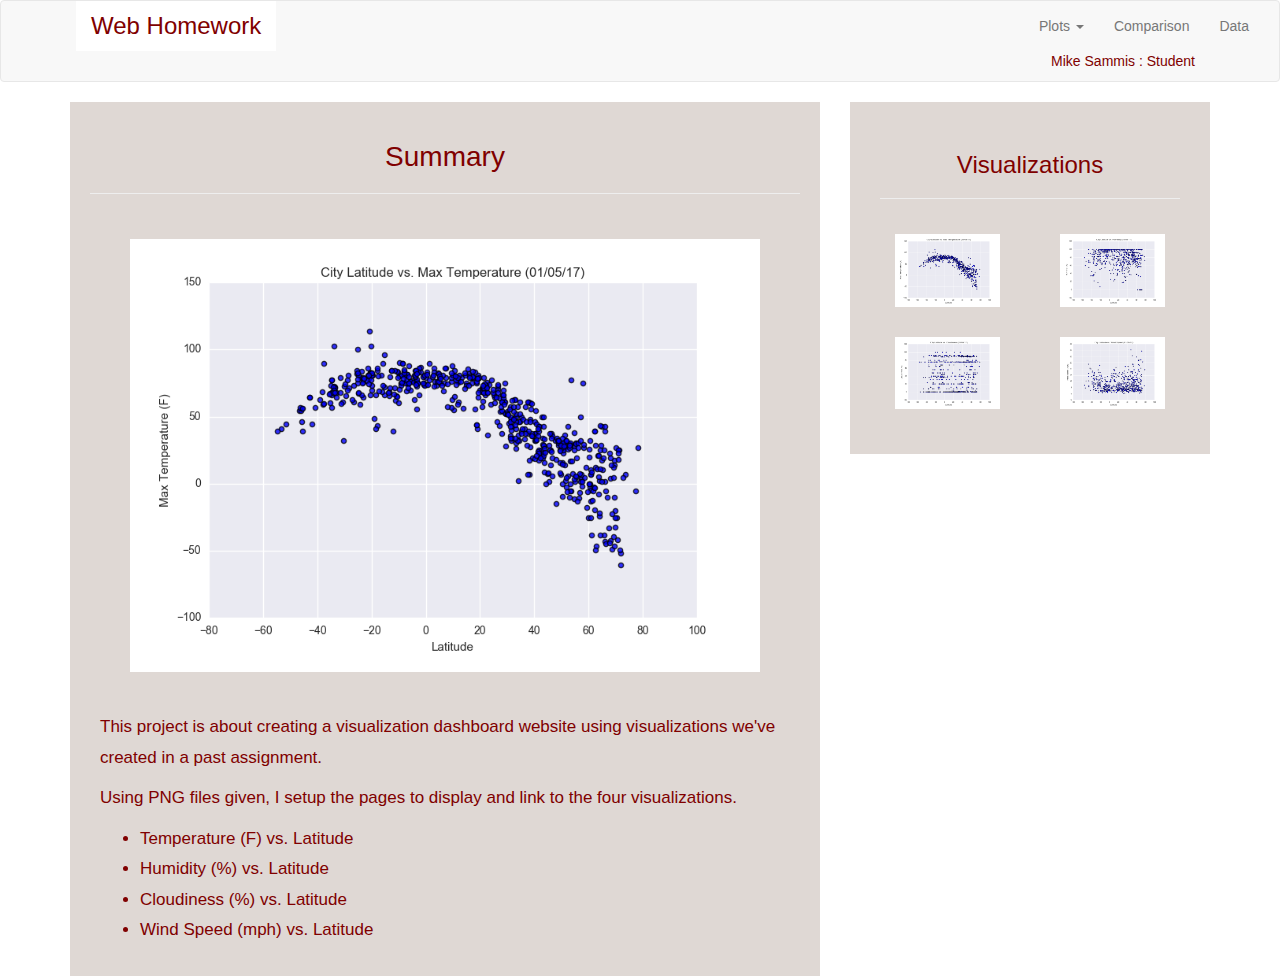
<file: index.html>
<!DOCTYPE html>
<html lang="en">

<head>
    <meta charset="UTF-8">
    <meta name="viewport" content="width=device-width, initial-scale=1.0">
    <meta http-equiv="X-UA-Compatible" content="ie=edge"> 
    <title>Web Homework</title>
    <link rel="stylesheet" href="https://maxcdn.bootstrapcdn.com/bootstrap/3.3.7/css/bootstrap.min.css" integrity="sha384-BVYiiSIFeK1dGmJRAkycuHAHRg32OmUcww7on3RYdg4Va+PmSTsz/K68vbdEjh4u"
        crossorigin="anonymous">
    <link rel="stylesheet" href="style.css">
</head>

<body>
    <nav class="navbar navbar-default">
        <div class="container-fluid">
            <div class="navbar-header">
                <button type="button" class="navbar-toggle collapsed" data-toggle="collapse" data-target="#bs-example-navbar-collapse-1"
                    aria-expanded="false">
                    <span class="sr-only">Toggle navigation</span>
                    <span class="icon-bar"></span>
                    <span class="icon-bar"></span>
                    <span class="icon-bar"></span>
                </button>
                <a class="navbar-brand" href="index.html">Web Homework</a>
            </div>

            <div class="collapse navbar-collapse" id="bs-example-navbar-collapse-1">
                <ul class="nav navbar-nav navbar-right">
                    <li class="dropdown">
                        <a href="#" class="dropdown-toggle" data-toggle="dropdown" role="button" aria-haspopup="true" aria-expanded="false">Plots
                            <span class="caret"></span>
                        </a>
                        <ul class="dropdown-menu">
                            <li>
                                <a href="temp.html">Temperature</a>
                            </li>
                            <li>
                                <a href="humid.html">Humidity</a>
                            </li>
                            <li>
                                <a href="cloud.html">Cloudiness</a>
                            </li>
                            <li>
                                <a href="wind.html">Wind Speed</a>
                            </li>
                        </ul>
                    </li>
                    <li>
                        <a href="comparison.html">Comparison</a>
                    </li>
                    <li>
                        <a href="cities.html">Data</a>
                    </li>
                </ul>
            </div>

        </div>
        <div class="container">
            <div class="col-md-12">
                <div class="sigline">
                    <p>
                        Mike Sammis : Student
                    </p>
                </div>
            </div>
        </div>
    </nav>


    <div class="container">
        <div class="row row-grid">
            <div class="col-md-8">
                <div class="box box-left">
                    <section id="intro">
                        <h1>Summary</h1>
                        <hr>
                        <figure>
                            <a target="_blank" href="Fig1.png">
                                <img id="viz-main" src="Fig1.png" alt="Latitude of cities">
                            </a>
                        </figure>

                        <section id="summary">
                            <p>This project is about creating a visualization dashboard website using visualizations we've created in a past assignment.
                            </p>

                            <p> Using PNG files given, I setup the pages to display and link to the four visualizations.
                                
                            </p>

                           

                            <ul>
                                <li>Temperature (F) vs. Latitude</li>
                                <li>Humidity (%) vs. Latitude</li>
                                <li>Cloudiness (%) vs. Latitude</li>
                                <li>Wind Speed (mph) vs. Latitude</li>

                            </ul>

                        </section>

                    </section>
                </div>
            </div>


            <div class="col-md-4">
                <div class="box box-right">
                    <h2>Visualizations</h2>
                    <hr>


                    <div class="row">
                        <div class="col-xs-6 col-sm-3 col-md-6">
                            <figure>
                                <a href="temp.html">
                                    <img id="landing-viz" src="Fig1.png" alt="Latitude vs. Temperature">
                                </a>
                            </figure>
                        </div>

                        <div class="col-xs-6 col-sm-3 col-md-6">
                            <figure>
                                <a href="humid.html">
                                    <img id="landing-viz" src="Fig2.png" alt="Latitude vs. Humidity">
                                </a>
                            </figure>
                        </div>

                        <div class="col-xs-6 col-sm-3 col-md-6">
                            <figure>
                                <a href="cloud.html">
                                    <img id="landing-viz" src="Fig3.png" alt="Latitude vs. Cloudiness">
                                </a>
                            </figure>
                        </div>

                        <div class="col-xs-6 col-sm-3 col-md-6">
                            <figure>
                                <a href="wind.html">
                                    <img id="landing-viz" src="Fig4.png" alt="Latitude vs. Wind Speed">
                                </a>
                            </figure>
                        </div>

                    </div>
                </div>
            </div>

        </div>
    </div>



    <script src="https://code.jquery.com/jquery-3.2.1.js" integrity="sha256-DZAnKJ/6XZ9si04Hgrsxu/8s717jcIzLy3oi35EouyE=" crossorigin="anonymous"></script>

    <script src="https://maxcdn.bootstrapcdn.com/bootstrap/3.3.7/js/bootstrap.min.js" integrity="sha384-Tc5IQib027qvyjSMfHjOMaLkfuWVxZxUPnCJA7l2mCWNIpG9mGCD8wGNIcPD7Txa"
        crossorigin="anonymous">
        </script>

</body>

</html>
</file>
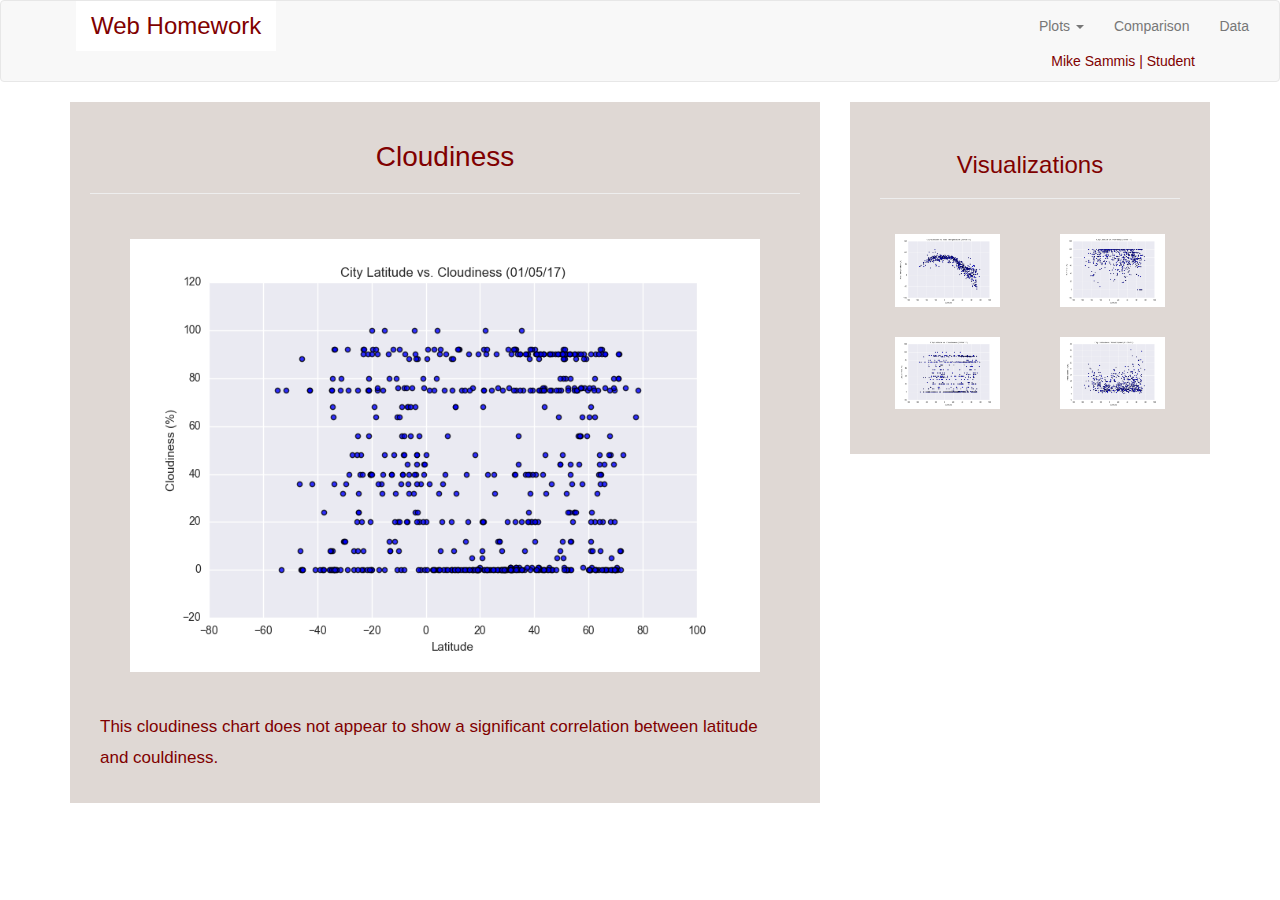
<file: cloud.html>
<!DOCTYPE html>
<html lang="en">

<head>
  <meta charset="UTF-8">
  <meta name="viewport" content="width=device-width, initial-scale=1.0">
  <meta http-equiv="X-UA-Compatible" content="ie=edge"> 
  <title>Cloudiness</title>
  <link rel="stylesheet" href="https://maxcdn.bootstrapcdn.com/bootstrap/3.3.7/css/bootstrap.min.css" integrity="sha384-BVYiiSIFeK1dGmJRAkycuHAHRg32OmUcww7on3RYdg4Va+PmSTsz/K68vbdEjh4u" crossorigin="anonymous">
  <link rel="stylesheet" href="style.css">
</head>

<body>
   <nav class="navbar navbar-default">
            <div class="container-fluid">
              <div class="navbar-header">
                <button type="button" class="navbar-toggle collapsed" data-toggle="collapse" data-target="#bs-example-navbar-collapse-1" aria-expanded="false">
                  <span class="sr-only">Toggle navigation</span>
                  <span class="icon-bar"></span>
                  <span class="icon-bar"></span>
                  <span class="icon-bar"></span>
                </button>
                <a class="navbar-brand" href="index.html">Web Homework</a>
              </div>
              <div class="collapse navbar-collapse" id="bs-example-navbar-collapse-1">
                    <ul class="nav navbar-nav navbar-right">
                        <li class="dropdown">
                            <a href="#" class="dropdown-toggle" data-toggle="dropdown" role="button" aria-haspopup="true" aria-expanded="false">Plots
                                <span class="caret"></span>
                            </a>
                            <ul class="dropdown-menu">
                                <li>
                                    <a href="temp.html">Temperature</a>
                                </li>
                                <li>
                                    <a href="humid.html">Humidity</a>
                                </li>
                                <li>
                                    <a href="cloud.html">Cloudiness</a>
                                </li>
                                <li>
                                    <a href="wind.html">Wind Speed</a>
                                </li>
                            </ul>
                        </li>
                        <li>
                            <a href="comparison.html">Comparison</a>
                        </li>
                        <li>
                            <a href="cities.html">Data</a>
                        </li>
                    </ul>
                </div>
    
            </div>
            <div class="container">
                <div class="col-md-12">
                    <div class="sigline">
                        <p>
                            Mike Sammis | Student
                        </p>
                    </div>
                </div>
            </div>
        </nav>

          <div class="container">
                <div class="row row-grid">
                    
                    <div class="col-md-8">
                        <div class="box box-left">
                        <section id="intro">
                            <h1>Cloudiness</h1>
                            <hr>
                            <figure>
                                        <a target="_blank" href="Fig3.png">
                                            <img id="viz-main" src="Fig3.png" alt="Latitude vs. Cloudiness">
                                        </a>
                            </figure>
                            
                            <section id="summary">
                            <p>This cloudiness chart does not appear to show a significant correlation between latitude and couldiness.
                            </p>
                            </section>
        
                        </section>
                        </div>
                    </div>
                
                   
                    <div class="col-md-4">
                        <div class="box box-right">
                        <h2>Visualizations</h2>
                        <hr>
        
                   
                      <div class="row">
                            <div class="col-xs-6 col-sm-3 col-md-6">
                                  <figure>
                                      <a href="temp.html">
                                          <img id="landing-viz" src="Fig1.png" alt="Latitude vs. Temperature">
                                      </a>
                                  </figure>
                              </div>
                          
                        <div class="col-xs-6 col-sm-3 col-md-6">
                                <figure>
                                    <a href="humid.html">
                                        <img id="landing-viz" src="Fig2.png" alt="Latitude vs. Humidity">
                                    </a>
                                </figure>
                            </div>
      
                        <div class="col-xs-6 col-sm-3 col-md-6">
                                <figure>
                                    <a href="cloud.html">
                                        <img id="landing-viz" src="Fig3.png" alt="Latitude vs. Cloudiness">
                                    </a>
                                </figure>
                            </div>
      
                        <div class="col-xs-6 col-sm-3 col-md-6">
                                <figure>
                                    <a href="wind.html">
                                        <img id="landing-viz" src="Fig4.png" alt="Latitude vs. Wind Speed">
                                    </a>
                                </figure>
                            </div>
        
                            </div>
                        </div>
                      </div>
                          
                    </div>
                </div>
        

    <script
    src="https://code.jquery.com/jquery-3.2.1.js"
    integrity="sha256-DZAnKJ/6XZ9si04Hgrsxu/8s717jcIzLy3oi35EouyE="
    crossorigin="anonymous"></script>

    <script src="https://maxcdn.bootstrapcdn.com/bootstrap/3.3.7/js/bootstrap.min.js" integrity="sha384-Tc5IQib027qvyjSMfHjOMaLkfuWVxZxUPnCJA7l2mCWNIpG9mGCD8wGNIcPD7Txa" crossorigin="anonymous">
    </script>      
    </body>
    </html>
</file>
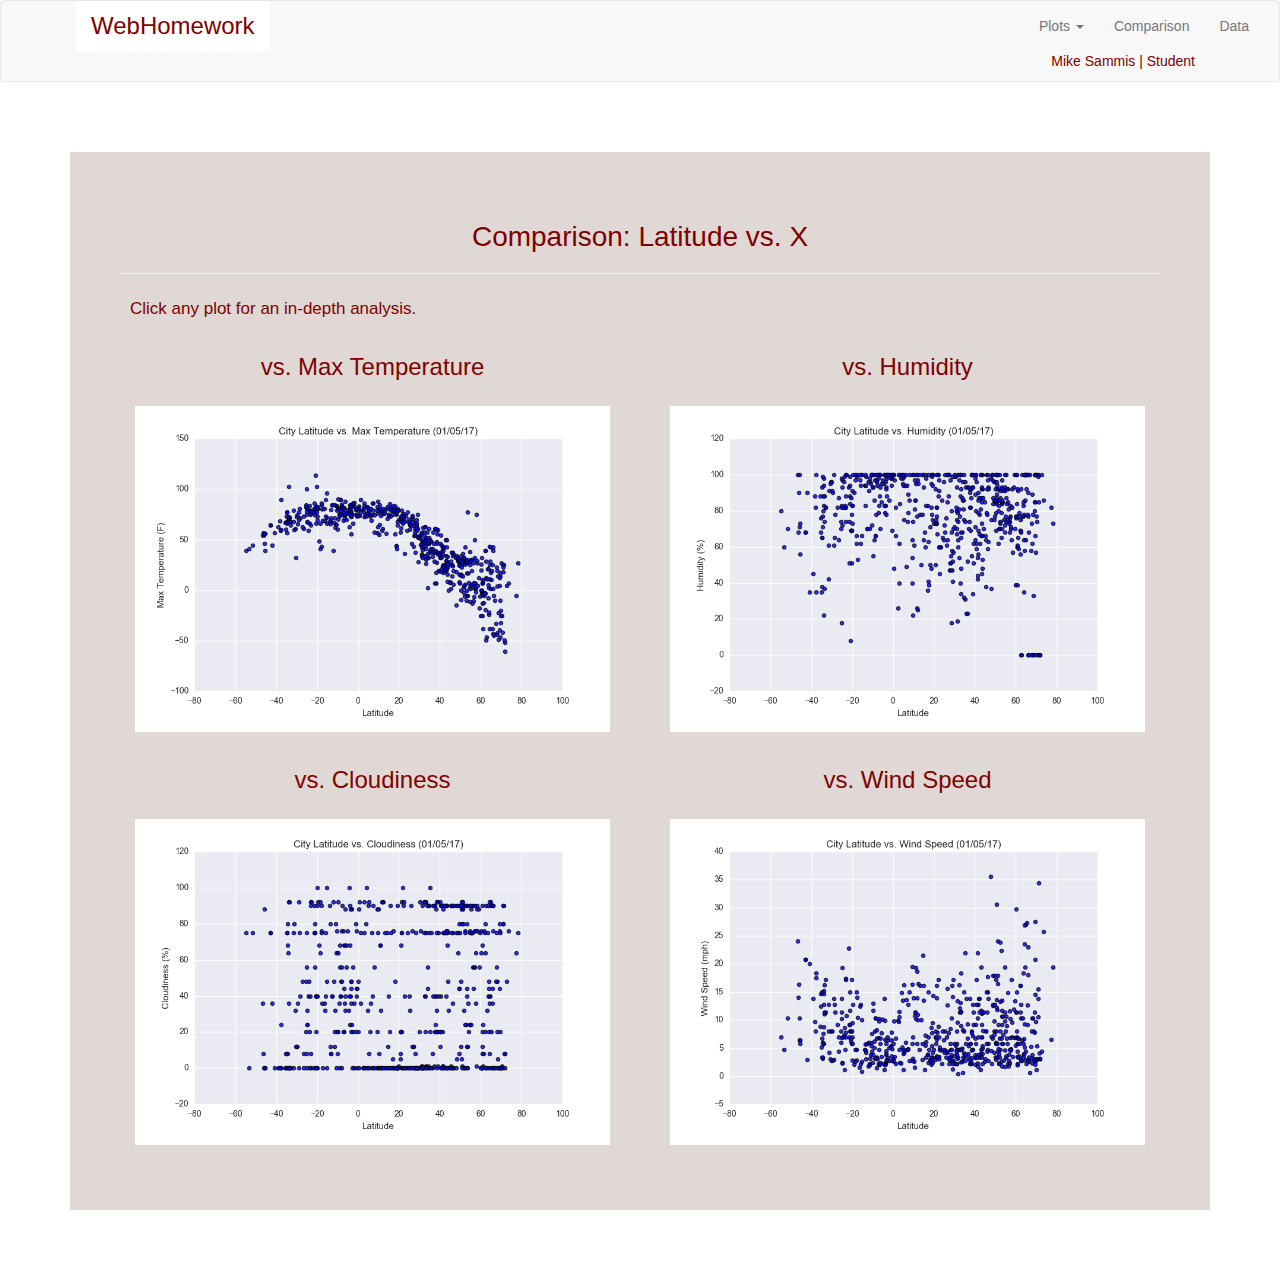
<file: comparison.html>
<!DOCTYPE html>
<html lang="en">

<head>
  <meta charset="UTF-8">
  <meta name="viewport" content="width=device-width, initial-scale=1.0">
  <meta http-equiv="X-UA-Compatible" content="ie=edge"> 
  <title>Comparison</title>
  <link rel="stylesheet" href="https://maxcdn.bootstrapcdn.com/bootstrap/3.3.7/css/bootstrap.min.css" integrity="sha384-BVYiiSIFeK1dGmJRAkycuHAHRg32OmUcww7on3RYdg4Va+PmSTsz/K68vbdEjh4u" crossorigin="anonymous">
  <link rel="stylesheet" href="style.css">
</head>

<body>
   <nav class="navbar navbar-default">
            <div class="container-fluid">
              
              <div class="navbar-header">
                <button type="button" class="navbar-toggle collapsed" data-toggle="collapse" data-target="#bs-example-navbar-collapse-1" aria-expanded="false">
                  <span class="sr-only">Toggle navigation</span>
                  <span class="icon-bar"></span>
                  <span class="icon-bar"></span>
                  <span class="icon-bar"></span>
                </button>
                <a class="navbar-brand" href="index.html">WebHomework</a>
              </div>
              <div class="collapse navbar-collapse" id="bs-example-navbar-collapse-1">
                    <ul class="nav navbar-nav navbar-right">
                        <li class="dropdown">
                            <a href="#" class="dropdown-toggle" data-toggle="dropdown" role="button" aria-haspopup="true" aria-expanded="false">Plots
                                <span class="caret"></span>
                            </a>
                            <ul class="dropdown-menu">
                                <li>
                                    <a href="temp.html">Temperature</a>
                                </li>
                                <li>
                                    <a href="humid.html">Humidity</a>
                                </li>
                                <li>
                                    <a href="cloud.html">Cloudiness</a>
                                </li>
                                <li>
                                    <a href="wind.html">Wind Speed</a>
                                </li>
                            </ul>
                        </li>
                        <li>
                            <a href="comparison.html">Comparison</a>
                        </li>
                        <li>
                            <a href="cities.html">Data</a>
                        </li>
                    </ul>
                </div>
    
            </div>
            <div class="container">
                <div class="col-md-12">
                    <div class="sigline">
                        <p>
                            Mike Sammis | Student
                        </p>
                    </div>
                </div>
            </div>
        </nav>

        <div class="box box-single">
                <section id="intro">
                        <h1>Comparison: Latitude vs. X</h1>
                        <hr>

                        <section id="summary">
                                <p>Click any plot for an in-depth analysis.</p>
                        </section>
                </section>

                <div class="row">
                        <div class="col-xs-12 col-md-6">
                              <h3>vs. Max Temperature</h3>
                            <figure>
                                  <a href="temp.html">
                                      <img id="landing-viz" src="Fig1.png" alt="Latitude vs. Temperature"></a>
                              </figure>
                          </div>
                      
                    <div class="col-xs-12 col-md-6">
                            <h3>vs. Humidity</h3>
                            <figure>
                                <a href="humid.html">
                                    <img id="landing-viz" src="Fig2.png" alt="Latitude vs. Humidity"></a>
                            </figure>
                        </div>
  
                    <div class="col-xs-12 col-md-6">
                        <h3>vs. Cloudiness</h3>
                        <figure>
                            <a href="cloud.html">
                                <img id="landing-viz" src="Fig3.png" alt="Latitude vs. Cloudiness"></a>
                        </figure>
                    </div>
  
                    <div class="col-xs-12 col-md-6">
                        <h3>vs. Wind Speed</h3>
                        <figure>
                                <a href="wind.html">
                                    <img id="landing-viz" src="Fig4.png" alt="Latitude vs. Wind Speed"></a>
                        </figure>
                    </div>

          </div>
        

    <script src="https://code.jquery.com/jquery-3.2.1.js"integrity="sha256-DZAnKJ/6XZ9si04Hgrsxu/8s717jcIzLy3oi35EouyE=" crossorigin="anonymous"></script>

    <script src="https://maxcdn.bootstrapcdn.com/bootstrap/3.3.7/js/bootstrap.min.js" integrity="sha384-Tc5IQib027qvyjSMfHjOMaLkfuWVxZxUPnCJA7l2mCWNIpG9mGCD8wGNIcPD7Txa" crossorigin="anonymous">
    </script>      
    </body>
    </html>
</file>
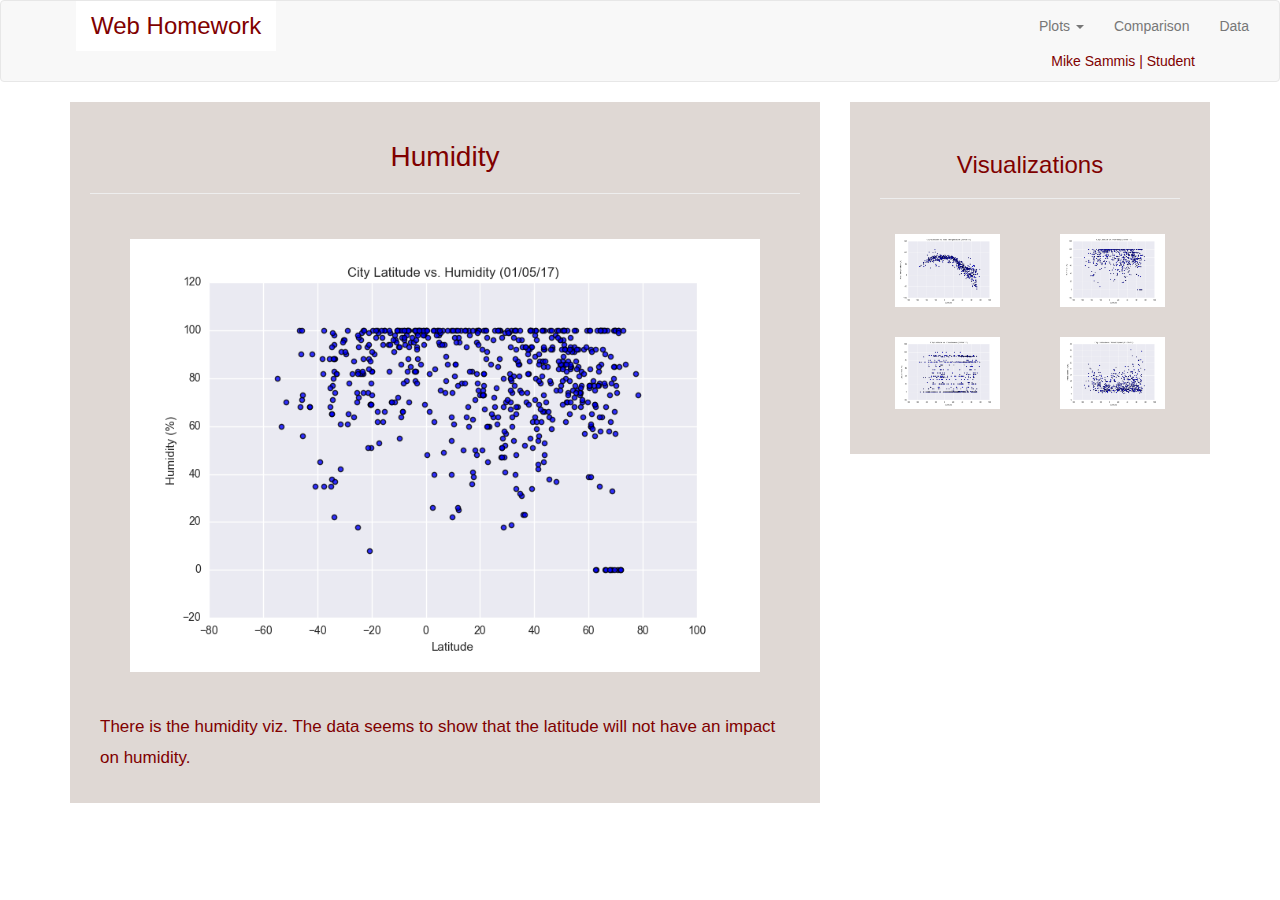
<file: humid.html>
<!DOCTYPE html>
<html lang="en">

<head>
  <meta charset="UTF-8">
  <meta name="viewport" content="width=device-width, initial-scale=1.0">
  <meta http-equiv="X-UA-Compatible" content="ie=edge"> 
  <title>Humidity</title>
  <link rel="stylesheet" href="https://maxcdn.bootstrapcdn.com/bootstrap/3.3.7/css/bootstrap.min.css" integrity="sha384-BVYiiSIFeK1dGmJRAkycuHAHRg32OmUcww7on3RYdg4Va+PmSTsz/K68vbdEjh4u" crossorigin="anonymous">
  <link rel="stylesheet" href="style.css">
</head>

<body>
   <nav class="navbar navbar-default">
            <div class="container-fluid">
              
              <div class="navbar-header">
                <button type="button" class="navbar-toggle collapsed" data-toggle="collapse" data-target="#bs-example-navbar-collapse-1" aria-expanded="false">
                  <span class="sr-only">Toggle navigation</span>
                  <span class="icon-bar"></span>
                  <span class="icon-bar"></span>
                  <span class="icon-bar"></span>
                </button>
                <a class="navbar-brand" href="index.html">Web Homework</a>
              </div>
              <div class="collapse navbar-collapse" id="bs-example-navbar-collapse-1">
                    <ul class="nav navbar-nav navbar-right">
                        <li class="dropdown">
                            <a href="#" class="dropdown-toggle" data-toggle="dropdown" role="button" aria-haspopup="true" aria-expanded="false">Plots
                                <span class="caret"></span>
                            </a>
                            <ul class="dropdown-menu">
                                <li>
                                    <a href="temp.html">Temperature</a>
                                </li>
                                <li>
                                    <a href="humid.html">Humidity</a>
                                </li>
                                <li>
                                    <a href="cloud.html">Cloudiness</a>
                                </li>
                                <li>
                                    <a href="wind.html">Wind Speed</a>
                                </li>
                            </ul>
                        </li>
                        <li>
                            <a href="comparison.html">Comparison</a>
                        </li>
                        <li>
                            <a href="cities.html">Data</a>
                        </li>
                    </ul>
                </div>
    
            </div>
            <div class="container">
                <div class="col-md-12">
                    <div class="sigline">
                        <p>
                            Mike Sammis | Student
                        </p>
                    </div>
                </div>
            </div>
        </nav>

          <div class="container">
                <div class="row row-grid">
                    
                    <div class="col-md-8">
                        <div class="box box-left">
                        <section id="intro">
                            <h1>Humidity</h1>
                            <hr>
                            <figure>
                                        <a target="_blank" href="Fig2.png">
                                            <img id="viz-main" src="Fig2.png" alt="Latitude vs. Humidity">
                                        </a>
                            </figure>
                            
                            <section id="summary">
                            <p>There is the humidity viz.  
                               The data seems to show that the latitude will not have an impact on humidity.
                            </p>
                            </section>
        
                        </section>
                        </div>
                    </div>
                
                    
                    <div class="col-md-4">
                        <div class="box box-right">
                        <h2>Visualizations</h2>
                        <hr>
        
                      
                      <div class="row">
                            <div class="col-xs-6 col-sm-3 col-md-6">
                                  <figure>
                                      <a href="temp.html">
                                          <img id="landing-viz" src="Fig1.png" alt="Latitude vs. Temperature">
                                      </a>
                                  </figure>
                              </div>
                          
                        <div class="col-xs-6 col-sm-3 col-md-6">
                                <figure>
                                    <a href="humid.html">
                                        <img id="landing-viz" src="Fig2.png" alt="Latitude vs. Humidity">
                                    </a>
                                </figure>
                            </div>
      
                        <div class="col-xs-6 col-sm-3 col-md-6">
                                <figure>
                                    <a href="cloud.html">
                                        <img id="landing-viz" src="Fig3.png" alt="Latitude vs. Cloudiness">
                                    </a>
                                </figure>
                            </div>
      
                        <div class="col-xs-6 col-sm-3 col-md-6">
                                <figure>
                                    <a href="wind.html">
                                        <img id="landing-viz" src="Fig4.png" alt="Latitude vs. Wind Speed">
                                    </a>
                                </figure>
                            </div>
        
                            </div>
                        </div>
                      </div>
                          
                    </div>
                </div>
        

    <script
    src="https://code.jquery.com/jquery-3.2.1.js"
    integrity="sha256-DZAnKJ/6XZ9si04Hgrsxu/8s717jcIzLy3oi35EouyE="
    crossorigin="anonymous"></script>

    <script src="https://maxcdn.bootstrapcdn.com/bootstrap/3.3.7/js/bootstrap.min.js" integrity="sha384-Tc5IQib027qvyjSMfHjOMaLkfuWVxZxUPnCJA7l2mCWNIpG9mGCD8wGNIcPD7Txa" crossorigin="anonymous">
    </script>      
    </body>
    </html>
</file>
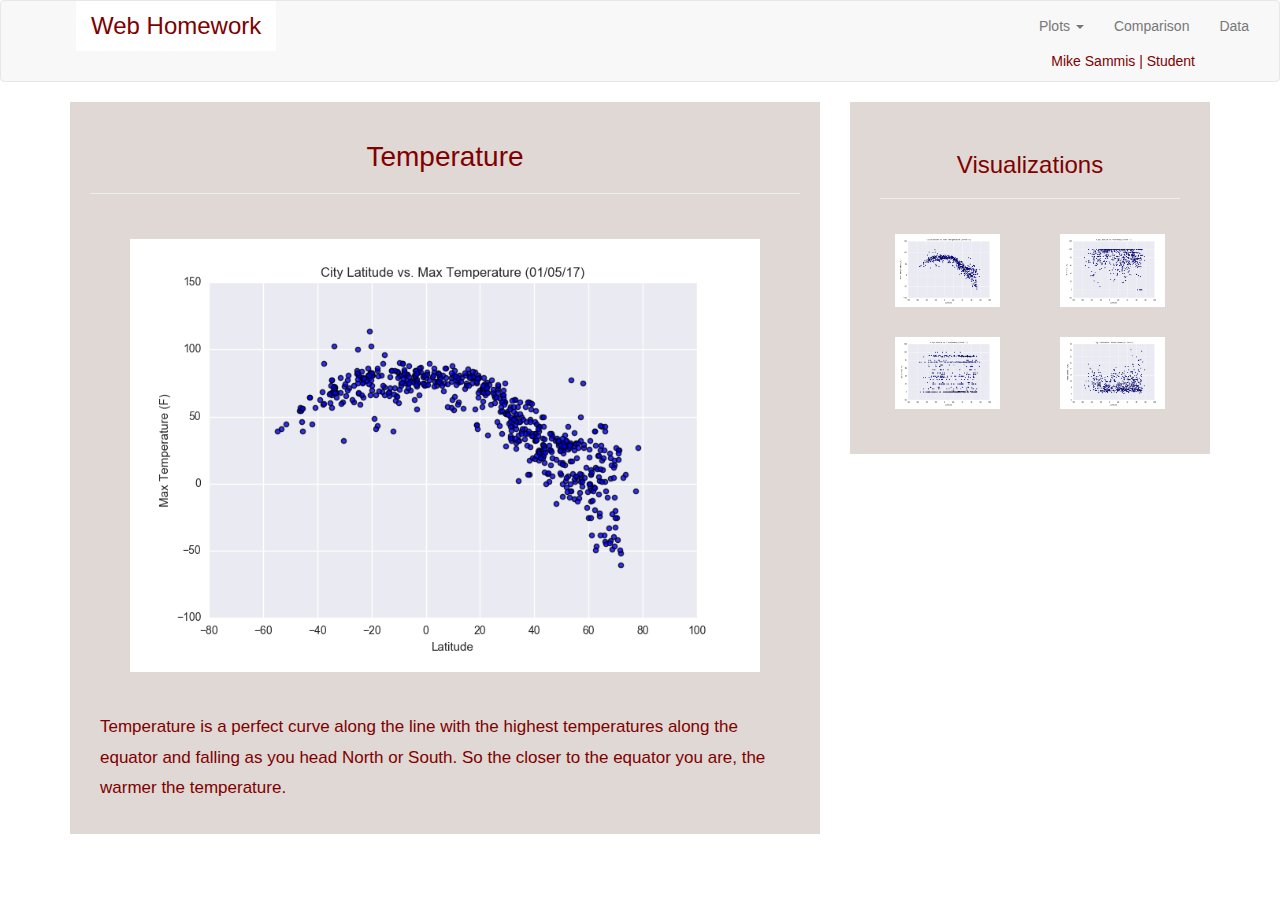
<file: temp.html>
<!DOCTYPE html>
<html lang="en">

<head>
  <meta charset="UTF-8"><meta charset="UTF-8">
  <meta name="viewport" content="width=device-width, initial-scale=1.0">
  <meta http-equiv="X-UA-Compatible" content="ie=edge"> 
  <title>Temperature</title>
  <link rel="stylesheet" href="https://maxcdn.bootstrapcdn.com/bootstrap/3.3.7/css/bootstrap.min.css" integrity="sha384-BVYiiSIFeK1dGmJRAkycuHAHRg32OmUcww7on3RYdg4Va+PmSTsz/K68vbdEjh4u" crossorigin="anonymous">
  <link rel="stylesheet" href="style.css">
</head>

<body>
   <nav class="navbar navbar-default">
            <div class="container-fluid">
              
              <div class="navbar-header">
                <button type="button" class="navbar-toggle collapsed" data-toggle="collapse" data-target="#bs-example-navbar-collapse-1" aria-expanded="false">
                  <span class="sr-only">Toggle navigation</span>
                  <span class="icon-bar"></span>
                  <span class="icon-bar"></span>
                  <span class="icon-bar"></span>
                </button>
                <a class="navbar-brand" href="index.html">Web Homework</a>
              </div>
              <div class="collapse navbar-collapse" id="bs-example-navbar-collapse-1">
                    <ul class="nav navbar-nav navbar-right">
                        <li class="dropdown">
                            <a href="#" class="dropdown-toggle" data-toggle="dropdown" role="button" aria-haspopup="true" aria-expanded="false">Plots
                                <span class="caret"></span>
                            </a>
                            <ul class="dropdown-menu">
                                <li>
                                    <a href="temp.html">Temperature</a>
                                </li>
                                <li>
                                    <a href="humid.html">Humidity</a>
                                </li>
                                <li>
                                    <a href="cloud.html">Cloudiness</a>
                                </li>
                                <li>
                                    <a href="wind.html">Wind Speed</a>
                                </li>
                            </ul>
                        </li>
                        <li>
                            <a href="comparison.html">Comparison</a>
                        </li>
                        <li>
                            <a href="cities.html">Data</a>
                        </li>
                    </ul>
                </div>
    
            </div>
            <div class="container">
                <div class="col-md-12">
                    <div class="sigline">
                        <p>
                            Mike Sammis | Student
                        </p>
                    </div>
                </div>
            </div>
        </nav>

          <div class="container">
                <div class="row row-grid">
                    
                    <div class="col-md-8">
                        <div class="box box-left">
                        <section id="intro">
                            <h1>Temperature</h1>
                            <hr>
                            <figure>
                                        <a target="_blank" href="Fig1.png">
                                            <img id="viz-main" src="Fig1.png" alt="Latitude vs. Temperature">
                                        </a>
                            </figure>
                            
                            <section id="summary">
                            <p>Temperature is a perfect curve along the line with the highest temperatures along the equator 
                               and falling as you head North or South. So the closer to the equator you are, the warmer the temperature.
                            </p>
                            </section>
        
                        </section>
                        </div>
                    </div>
                
                    
                    <div class="col-md-4">
                        <div class="box box-right">
                        <h2>Visualizations</h2>
                        <hr>
        
                      
                      <div class="row">
                            <div class="col-xs-6 col-sm-3 col-md-6">
                                  <figure>
                                      <a href="temp.html">
                                          <img id="landing-viz" src="Fig1.png" alt="Latitude vs. Temperature">
                                      </a>
                                  </figure>
                              </div>
                          
                        <div class="col-xs-6 col-sm-3 col-md-6">
                                <figure>
                                    <a href="humid.html">
                                        <img id="landing-viz" src="Fig2.png" alt="Latitude vs. Humidity">
                                    </a>
                                </figure>
                            </div>
      
                        <div class="col-xs-6 col-sm-3 col-md-6">
                                <figure>
                                    <a href="cloud.html">
                                        <img id="landing-viz" src="Fig3.png" alt="Latitude vs. Cloudiness">
                                    </a>
                                </figure>
                            </div>
      
                        <div class="col-xs-6 col-sm-3 col-md-6">
                                <figure>
                                    <a href="wind.html">
                                        <img id="landing-viz" src="Fig4.png" alt="Latitude vs. Wind Speed">
                                    </a>
                                </figure>
                            </div>
        
                            </div>
                        </div>
                      </div>
                          
                    </div>
                </div>
        

    <script
    src="https://code.jquery.com/jquery-3.2.1.js"
    integrity="sha256-DZAnKJ/6XZ9si04Hgrsxu/8s717jcIzLy3oi35EouyE="
    crossorigin="anonymous"></script>

    <script src="https://maxcdn.bootstrapcdn.com/bootstrap/3.3.7/js/bootstrap.min.js" integrity="sha384-Tc5IQib027qvyjSMfHjOMaLkfuWVxZxUPnCJA7l2mCWNIpG9mGCD8wGNIcPD7Txa" crossorigin="anonymous">
    </script>      
    </body>
    </html>
</file>
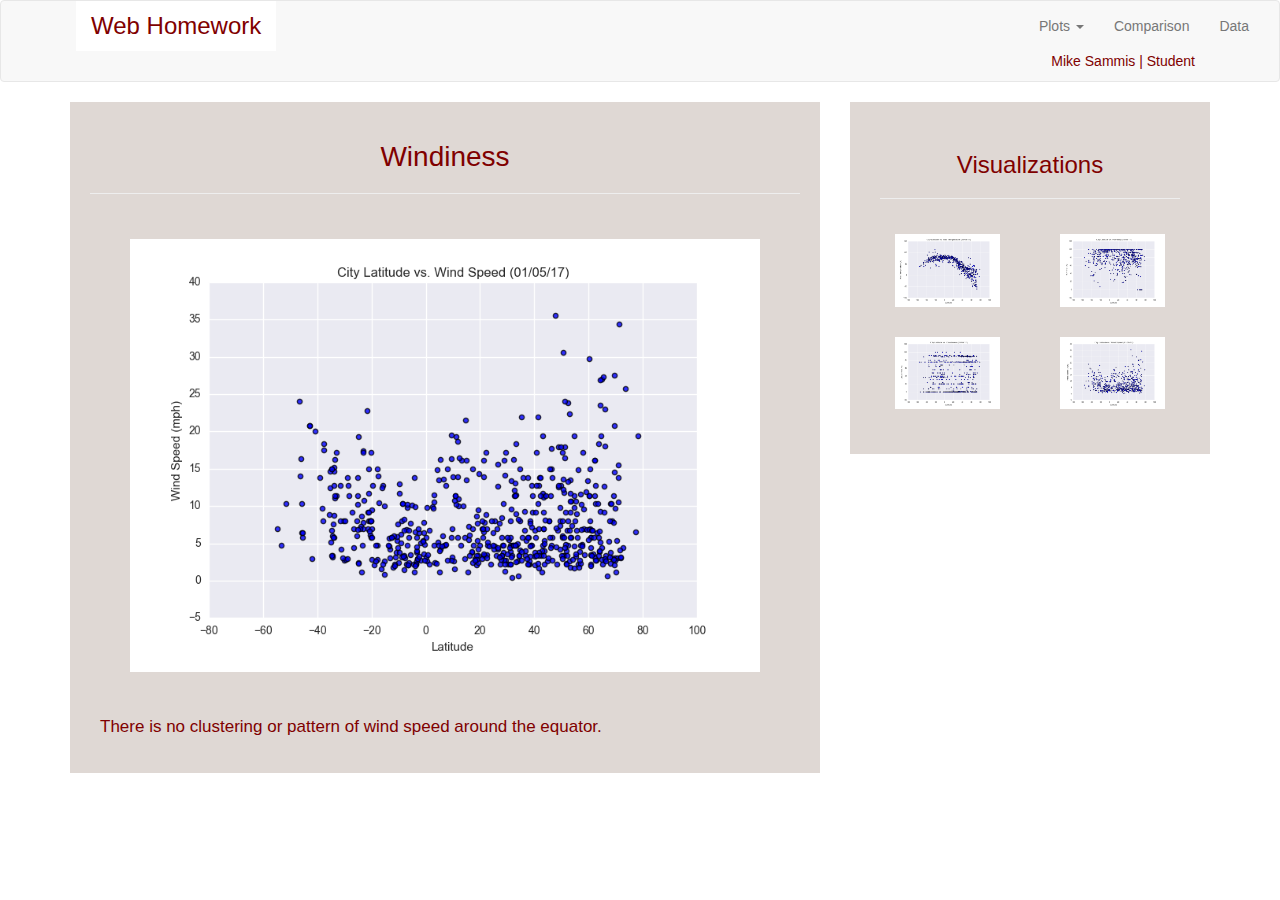
<file: wind.html>
<!DOCTYPE html>
<html lang="en">

<head>
    <meta charset="UTF-8">
    <meta name="viewport" content="width=device-width, initial-scale=1.0">
    <meta http-equiv="X-UA-Compatible" content="ie=edge"> 
    <title>Wind Speed</title>
    <link rel="stylesheet" href="https://maxcdn.bootstrapcdn.com/bootstrap/3.3.7/css/bootstrap.min.css" integrity="sha384-BVYiiSIFeK1dGmJRAkycuHAHRg32OmUcww7on3RYdg4Va+PmSTsz/K68vbdEjh4u"
        crossorigin="anonymous">
    <link rel="stylesheet" href="style.css">
</head>

<body>
    <nav class="navbar navbar-default">
        <div class="container-fluid">
            <div class="navbar-header">
                <button type="button" class="navbar-toggle collapsed" data-toggle="collapse" data-target="#bs-example-navbar-collapse-1"
                    aria-expanded="false">
                    <span class="sr-only">Toggle navigation</span>
                    <span class="icon-bar"></span>
                    <span class="icon-bar"></span>
                    <span class="icon-bar"></span>
                </button>
                <a class="navbar-brand" href="index.html">Web Homework</a>
            </div>
            <div class="collapse navbar-collapse" id="bs-example-navbar-collapse-1">
                <ul class="nav navbar-nav navbar-right">
                    <li class="dropdown">
                        <a href="#" class="dropdown-toggle" data-toggle="dropdown" role="button" aria-haspopup="true" aria-expanded="false">Plots
                            <span class="caret"></span>
                        </a>
                        <ul class="dropdown-menu">
                            <li>
                                <a href="temp.html">Temperature</a>
                            </li>
                            <li>
                                <a href="humid.html">Humidity</a>
                            </li>
                            <li>
                                <a href="cloud.html">Cloudiness</a>
                            </li>
                            <li>
                                <a href="wind.html">Wind Speed</a>
                            </li>
                        </ul>
                    </li>
                    <li>
                        <a href="comparison.html">Comparison</a>
                    </li>
                    <li>
                        <a href="cities.html">Data</a>
                    </li>
                </ul>
            </div>

        </div>
        <div class="container">
            <div class="col-md-12">
                <div class="sigline">
                    <p>
                        Mike Sammis | Student
                    </p>
                </div>
            </div>
        </div>
    </nav>

    <div class="container">
        <div class="row row-grid">

            <div class="col-md-8">
                <div class="box box-left">
                    <section id="intro">
                        <h1>Windiness</h1>
                        <hr>
                        <figure>
                            <a target="_blank" href="Fig4.png">
                                <img id="viz-main" src="Fig4.png" alt="Latitude vs. Wind Speed">
                            </a>
                        </figure>

                        <section id="summary">
                            <p>There is no clustering or pattern of wind speed around the equator. 
                            </p>
                        </section>

                    </section>
                </div>
            </div>


            <div class="col-md-4">
                <div class="box box-right">
                    <h2>Visualizations</h2>
                    <hr>


                    <div class="row">
                        <div class="col-xs-6 col-sm-3 col-md-6">
                            <figure>
                                <a href="temp.html">
                                    <img id="landing-viz" src="Fig1.png" alt="Latitude vs. Temperature">
                                </a>
                            </figure>
                        </div>

                        <div class="col-xs-6 col-sm-3 col-md-6">
                            <figure>
                                <a href="humid.html">
                                    <img id="landing-viz" src="Fig2.png" alt="Latitude vs. Humidity">
                                </a>
                            </figure>
                        </div>

                        <div class="col-xs-6 col-sm-3 col-md-6">
                            <figure>
                                <a href="cloud.html">
                                    <img id="landing-viz" src="Fig3.png" alt="Latitude vs. Cloudiness">
                                </a>
                            </figure>
                        </div>

                        <div class="col-xs-6 col-sm-3 col-md-6">
                            <figure>
                                <a href="wind.html">
                                    <img id="landing-viz" src="Fig4.png" alt="Latitude vs. Wind Speed">
                                </a>
                            </figure>
                        </div>

                    </div>
                </div>
            </div>

        </div>
    </div>


    <script src="https://code.jquery.com/jquery-3.2.1.js" integrity="sha256-DZAnKJ/6XZ9si04Hgrsxu/8s717jcIzLy3oi35EouyE=" crossorigin="anonymous"></script>

    <script src="https://maxcdn.bootstrapcdn.com/bootstrap/3.3.7/js/bootstrap.min.js" integrity="sha384-Tc5IQib027qvyjSMfHjOMaLkfuWVxZxUPnCJA7l2mCWNIpG9mGCD8wGNIcPD7Txa"
        crossorigin="anonymous">
        </script>
</body>

</html>
</file>
<file: style.css>
.navbar-default .navbar-brand {
    color: maroon;
    background-color: white;
    font-family: Impact, Haettenschweiler, 'Arial Narrow Bold', sans-serif;
    font-size: 24px;
    font-weight: 300;
}

.navbar-header{
    width:400px;
    margin-left:75px !important;
}

.sigline{
    color: maroon;
    text-align: right;
    font-family: Arial, Helvetica, sans-serif
    
}
.navbar-header .navbar-toggle .collapsed {
  float: right;
}

.content{
    margin-top:100px;
}

h1 {
  font-family: Impact, Haettenschweiler, 'Arial Narrow Bold', sans-serif;
	font-size: 28px;
  font-weight: 300;
  text-align: center
}

h2 {
  font-family: Impact, Haettenschweiler, 'Arial Narrow Bold', sans-serif;
	font-size: 24px;
  font-weight: 300;
  text-align: center
}

h3 {
  font-family: Impact, Haettenschweiler, 'Arial Narrow Bold', sans-serif;
  font-weight: 300;
  text-align: center;
}

.box {
  color: maroon;
  background: #dfd8d4;
}

.box-left {
  padding: 20px;
}

.box-right {
  padding: 30px;
}

.box-single {
  padding: 50px;
  margin: 70px;
}

#summary {
  margin: 10px;
  font-size: 17px;
  line-height: 1.8em;
}


#city-sample {
	float: left;
	width: 200px;
	height: 200px;
	margin: 10px 20px;
}

#landing-viz {
  padding:15px 15px 15px 15px;
  width: 100%;
  height: 100%;
}

.figure:active{
  border: 5px solid maroon;
}

.jumbotron {
  color: #maroon;
  background: #maroon;
  width: 100%;
  height: 100%;
  padding: 25px
}

.table {
  color: #Maroon;
  background: #dbd0c8;
  width: 100%;
  height: 100%;
  padding: 15px

}

#viz-main {
  padding: 25px 40px 30px 40px;
  width: 100%;
 }

.row.row-grid [class*="col-"] + [class*="col-"] {
    margin-top: 30px;
}

@media (min-width: 1200px) {
    .row.row-grid [class*="col-lg-"] + [class*="col-lg-"] {
        margin-top: 0;
    }
}
@media (min-width: 992px) {
    .row.row-grid [class*="col-md-"] + [class*="col-md-"] {
        margin-top: 0;
    }
}
@media (min-width: 768px) {
    .row.row-grid [class*="col-sm-"] + [class*="col-sm-"] {
        margin-top: 0;
    }
}
@media (min-width: 768px) {
  .row.row-grid [class*="col-xs-"] + [class*="col-xs-"] {
      margin-top: 0;
  }
}
</file>
